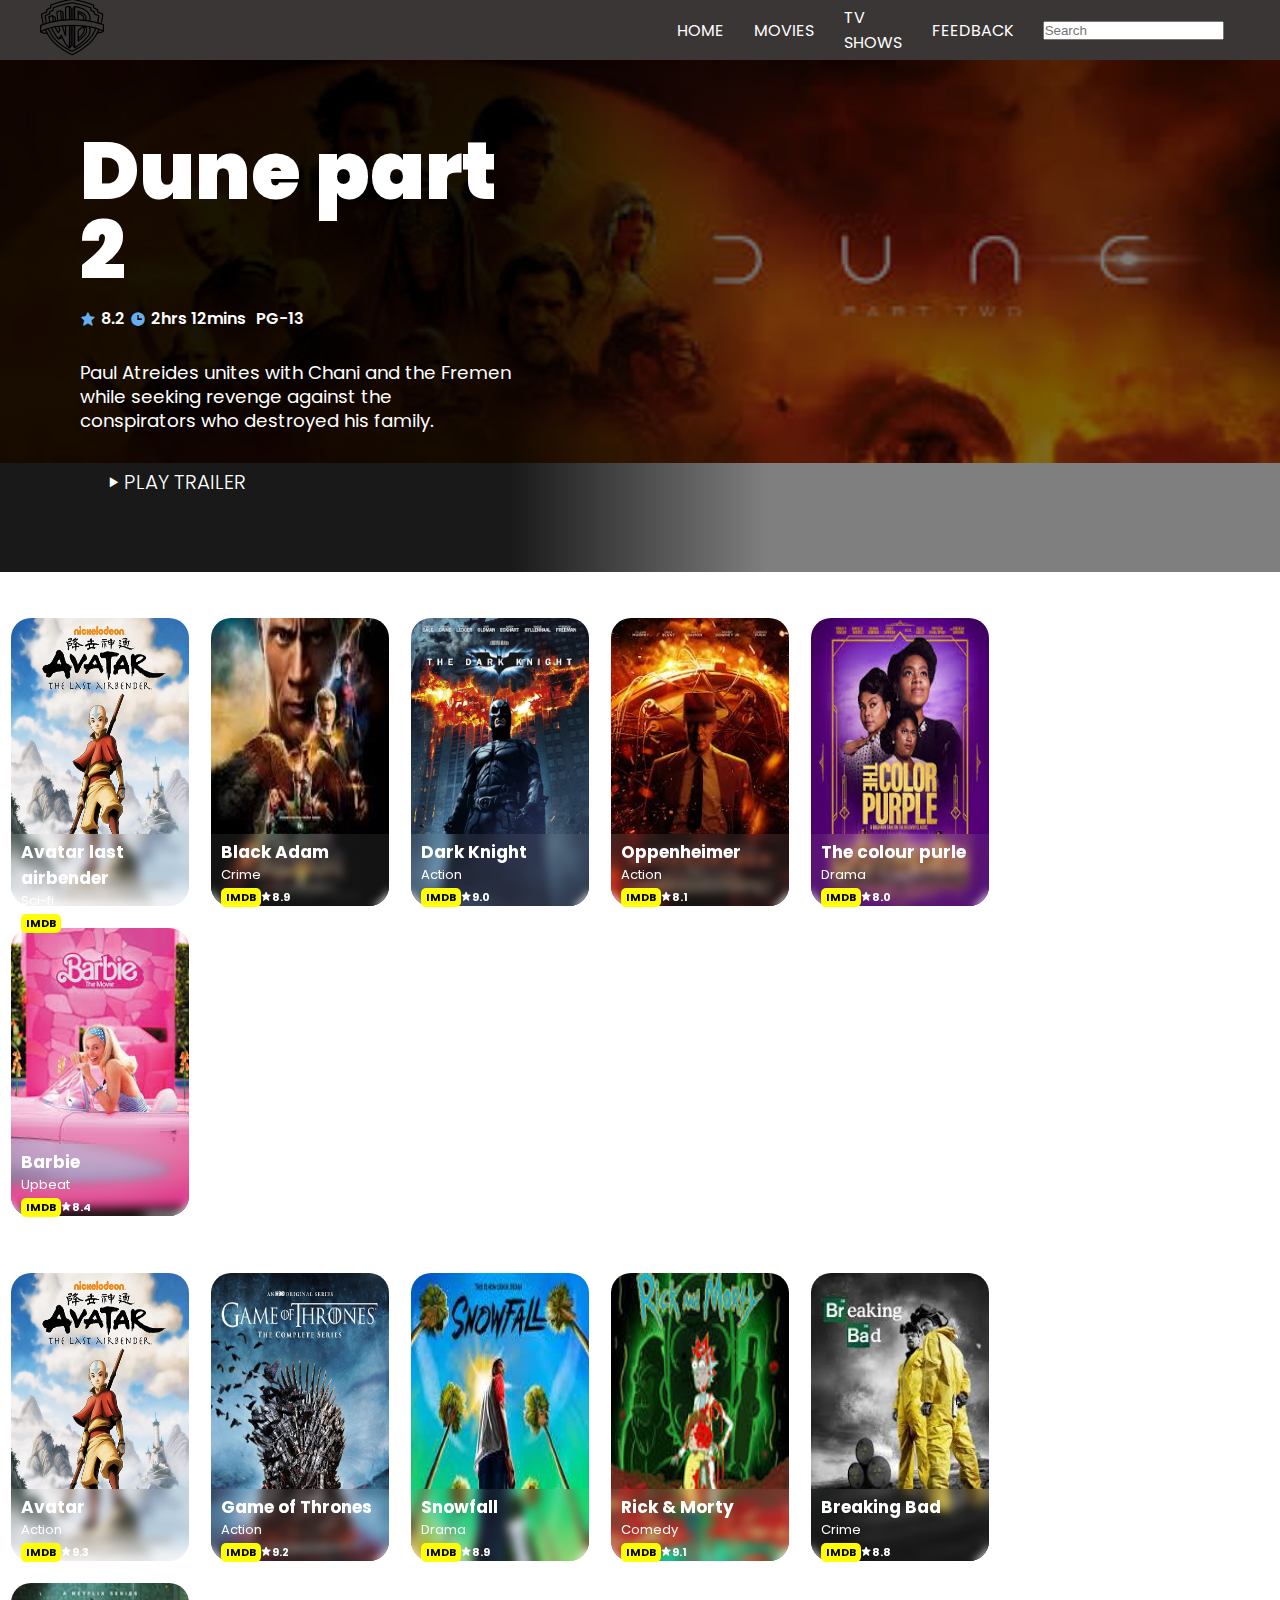
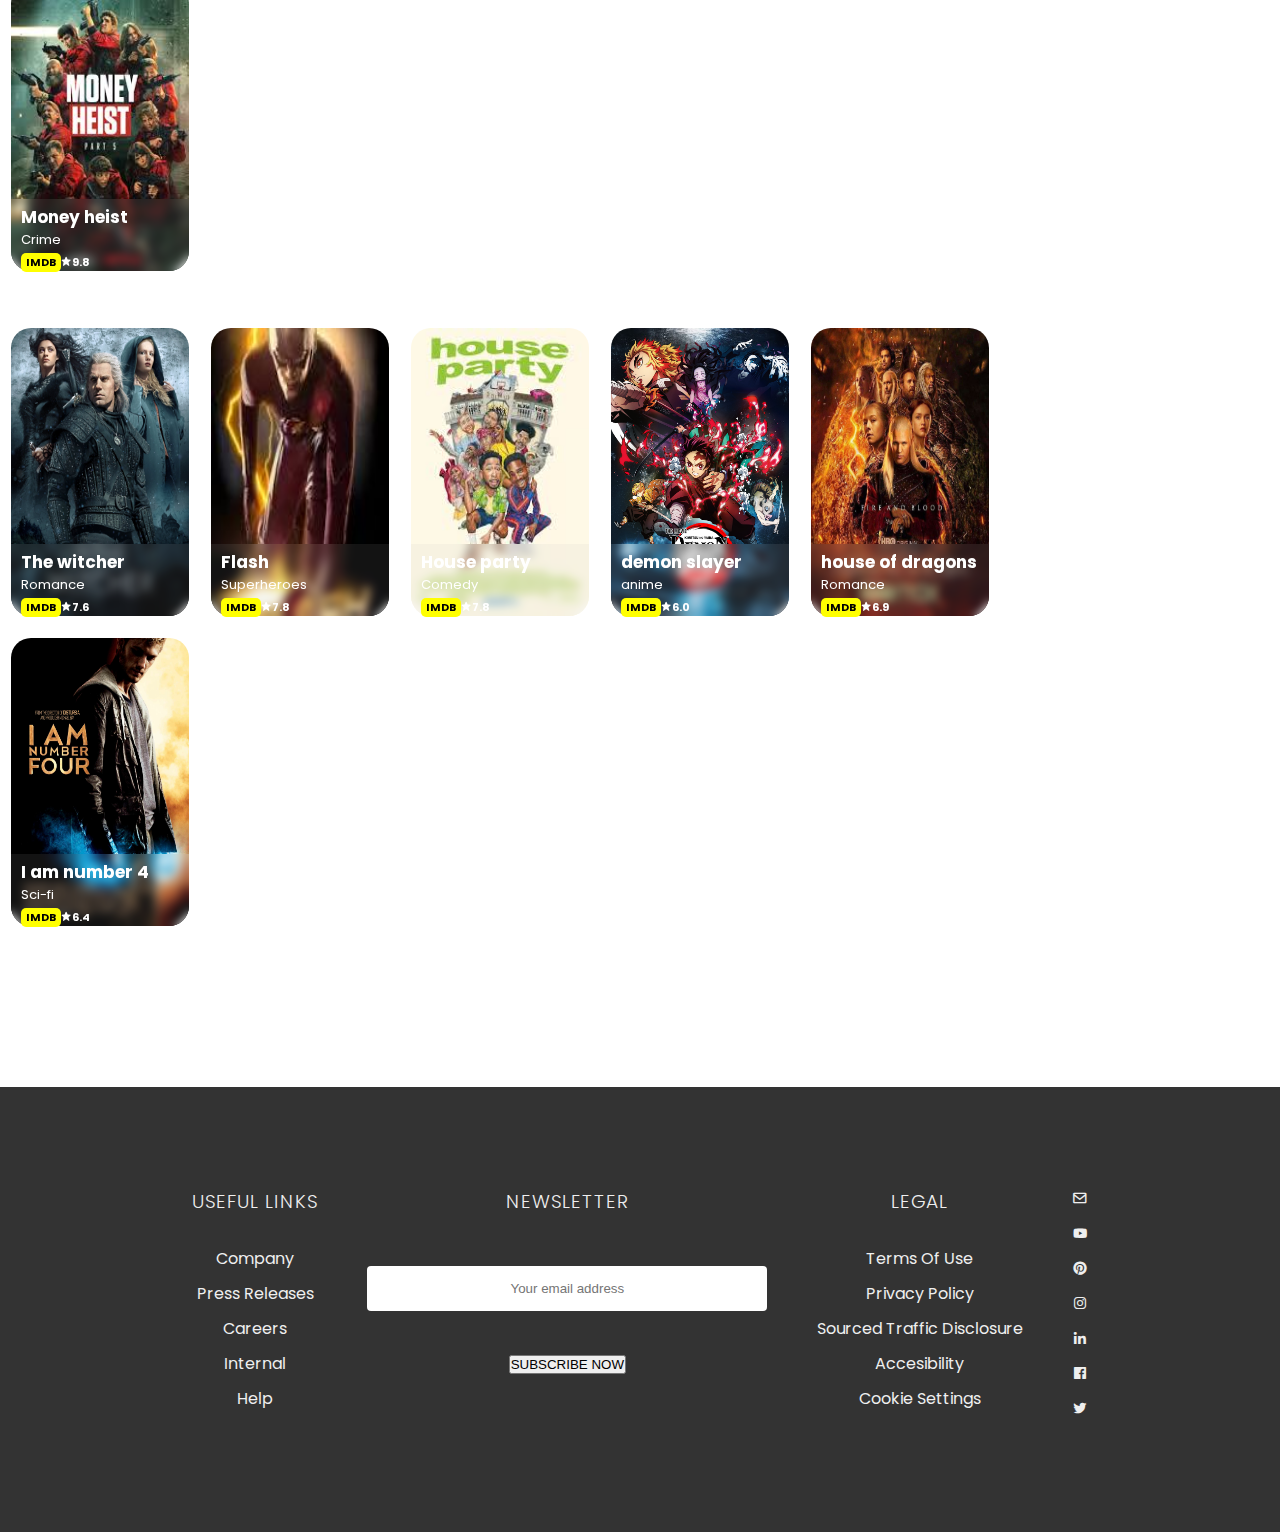
<file: index.html>
<!DOCTYPE html>

<html lang="en">

<head>

    <meta charset="UTF-8">
    <meta http-equiv="X-UA-Compatible" content="IE=edge">
    <meta name="viewport" content="width=device-width, initial-scale=1.0">
    <title>
        Warner Bros | Home
    </title>
    <link rel="shortcut icon" href="images/android-chrome-192x192.png">
    <!---GOOGLE FONTS---->
    <link rel="preconnect" href="https://fonts.googleapis.com">
    <link rel="preconnect" href="https://fonts.gstatic.com" crossorigin>
    <link href="https://fonts.googleapis.com/css2?family=Poppins:wght@100;200;300;400;600;700&display=swap" rel="stylesheet">
    <!--OWL CAUROUSEL-->
    <link rel="stylesheet" href="https://cdnjs.cloudflare.com/ajax/libs/OwlCarousel2/2.3.4/assets/owl.carousel.min.css" integrity="sha512-tS3S5qG0BlhnQROyJXvNjeEM4UpMXHrQfTGmbQ1gKmelCxlSEBUaxhRBj/EFTzpbP4RVSrpEikbmdJobCvhE3g==" crossorigin="anonymous" referrerpolicy="no-referrer" />
    <!--BOX ICON-->
    <link href='https://unpkg.com/boxicons@2.1.4/css/boxicons.min.css' rel='stylesheet'>
    <!---CSS APP LINK-->
    <link rel="stylesheet" href="style.css">

</head>

<body>

    <!--NAV-->

    <div class="nav-wrapper">
        <div class="container">
            <div class="nav">
                <a href="#" class="logo">  
                    <img src="warner-bros.png">
                </a>
                <ul class="nav-menu" id="nav-menu">
                    <li><a href="index.html">Home</a></li>
                    <li><a href="movies.html">Movies</a></li>
                    <li><a href="tvshows.html">TV Shows</a></li>
                    
                    <li><a href="feedback.html">Feedback</a></li>
                    <input type="search" id="search" name="search" placeholder="Search" required/>
                </ul>
                <!--MOBILE MENU TOOGLE-->
                <div class="hamburger-menu" id="hamburger-menu">
                    <div class="hamburger"></div>
                </div>
            </div>
        </div>
    </div>
    <!--END NAV-->
    <!--HERO SECTION-->
    <div class="hero-section">
        <div class="hero-slide">
            <div class="carousel-nav-center" id="hero-carousel">
                        <!--SLIDE ITEM-->
                <div class="hero-slide-item">
                    <img src="dune prt 2.jpeg" alt="">
                    <div class="overlay"></div>
                    <div class="hero-slide-item-content">
                        <div class="item-content-wrapper">
                            <div class="item-content-title">
                                Dune part 2
                            </div>
                            <div class="movie-infos">
                                <div class="movie-info">
                                    <i class='bx bxs-star' ></i>
                                    <span>8.2</span>
                                </div>
                                <div class="movie-info">
                                    <i class='bx bxs-time' ></i>
                                    <span>2hrs 12mins</span>
                                </div>
                                <div class="movie-info">
                                    <span>PG-13</span>
                                </div>
                            </div>
                            <div class="item-content-description">
                                Paul Atreides unites with Chani and the Fremen while seeking revenge against the conspirators who destroyed his family.
                            </div>
                            <div class="item-action">
                                <a href="Dune Part 2.html" class="btn btn-hover">
                                    <i class='bx bx-play' ></i>
                                    <span>Play Trailer</span>
                                </a>
                            </div>
                        </div>
                        <!--END SLIDE ITEM-->                   
                </div>
         </div>

     </div>
    
    
    <!--HERO SECTION-->
    <h2>TOP RATED MOVIES</h2>
    <section class="container-2">

        <div class="boxes">
            <img src="avatar last airbender.jpg" alt="">
            <div class="movies-content">
                      <h3>Avatar last airbender</h3>
                      <p>Sci-fi</p>
                      <h6><span>IMDB</span><i class='bx bxs-star' ></i>8.8</h6>
                  </div>
        </div>

        <div class="boxes">
            <img src="black adam.jpg" alt="">
            <div class="movies-content">
                      <h3>Black Adam</h3>
                      <p>Crime</p>
                      <h6><span>IMDB</span><i class='bx bxs-star' ></i>8.9</h6>
                  </div>
        </div>

        <div class="boxes">
            <img src="dark knight.jpg" alt="">
            <div class="movies-content">
                      <h3>Dark Knight</h3>
                      <p>Action</p>
                      <h6><span>IMDB</span><i class='bx bxs-star' ></i>9.0</h6>
                  </div>
        </div>

        <div class="boxes">
            <img src="Oppenheimer.jpeg" alt="">
            <div class="movies-content">
                  <h3>Oppenheimer</h3>
                  <p>Action</p>
                  <h6><span>IMDB</span><i class='bx bxs-star' ></i>8.1</h6>
              </div>
        </div>

        <div class="boxes">
            <img src="the color purple.jpg" alt="">
            <div class="movies-content">
                      <h3>The colour purle</h3>
                      <p>Drama</p>
                      <h6><span>IMDB</span><i class='bx bxs-star' ></i>8.0</h6>
                  </div>
        </div>

        <div class="boxes">
            <img src="barbie,jpeg.jpg" alt="">
            <div class="movies-content">
                      <h3>Barbie</h3>
                      <p>Upbeat</p>
                      <h6><span>IMDB</span><i class='bx bxs-star' ></i>8.4</h6>
                  </div>
        </div>

    </section>

    <h2>FAVOURITE SERIES</h2>
    <section class="container-2">


        <div class="boxes">
            <img src="avatar last airbender.jpg" alt="">
            <div class="movies-content">
                      <h3>Avatar</h3>
                      <p>Action</p>
                      <h6><span>IMDB</span><i class='bx bxs-star' ></i>9.3</h6>
                  </div>
        </div>

        <div class="boxes">
            <img src="game of thrones.jpg" alt="">
            <div class="movies-content">
                      <h3>Game of Thrones</h3>
                      <p>Action</p>
                      <h6><span>IMDB</span><i class='bx bxs-star' ></i>9.2</h6>
                  </div>
        </div>


        <div class="boxes">
            <img src="snowfall.jpeg" alt="">
            <div class="movies-content">
                      <h3>Snowfall</h3>
                      <p>Drama</p>
                      <h6><span>IMDB</span><i class='bx bxs-star' ></i>8.9</h6>
                  </div>
        </div>


        <div class="boxes">
            <img src="rick and morty.jpeg" alt="">
            <div class="movies-content">
                      <h3>Rick & Morty</h3>
                      <p>Comedy</p>
                      <h6><span>IMDB</span><i class='bx bxs-star' ></i>9.1</h6>
                  </div>
        </div>


        <div class="boxes">
            <img src="breaking bad.jpeg" alt="">
            <div class="movies-content">
                      <h3>Breaking Bad</h3>
                      <p>Crime</p>
                      <h6><span>IMDB</span><i class='bx bxs-star' ></i>8.8</h6>
                  </div>
        </div>

        <div class="boxes">
            <img src="money heist.jpeg" alt="">
            <div class="movies-content">
                      <h3>Money heist</h3>
                      <p>Crime</p>
                      <h6><span>IMDB</span><i class='bx bxs-star' ></i>9.8</h6>
                  </div>
        </div>

    </section>

    <h2>BECAUSE YOU WATCHED</h2>
    <section class="container-2">

        <div class="boxes">
            <img src="the witcher.jpg" alt="">
            <div class="movies-content">
                      <h3>The witcher</h3>
                      <p>Romance</p>
                      <h6><span>IMDB</span><i class='bx bxs-star' ></i>7.6</h6>
                  </div>
        </div>

        <div class="boxes">
            <img src="flash.jpeg" alt="">
            <div class="movies-content">
                      <h3>Flash</h3>
                      <p>Superheroes</p>
                      <h6><span>IMDB</span><i class='bx bxs-star' ></i>7.8</h6>
                  </div>
        </div>

        <div class="boxes">
            <img src="house party.jpeg" alt="">
            <div class="movies-content">
                      <h3>House party</h3>
                      <p>Comedy</p>
                      <h6><span>IMDB</span><i class='bx bxs-star' ></i>7.8</h6>
                  </div>
        </div>  

        <div class="boxes">
            <img src="demon slayer.jpg" alt="">
            <div class="movies-content">
                      <h3>demon slayer</h3>
                      <p>anime</p>
                      <h6><span>IMDB</span><i class='bx bxs-star' ></i>6.0</h6>
                  </div>
        </div>

        <div class="boxes">
            <img src="house of dragons.jpg" alt="">
            <div class="movies-content">
                      <h3>house of dragons
                      </h3>
                      <p>Romance</p>
                      <h6><span>IMDB</span><i class='bx bxs-star' ></i>6.9</h6>
                  </div>
        </div>

        <div class="boxes">
            <img src="i am number 4.jpg" alt="">
            <div class="movies-content">
                      <h3>I am number 4</h3>
                      <p>Sci-fi</p>
                      <h6><span>IMDB</span><i class='bx bxs-star' ></i>6.4</h6>
                  </div>
        </div>

    </section>

    



   


    <footer>
        <div class="col-1">
            <h3>USEFUL LINKS</h3>
            <a href="#">Company</a>
            <a href="#">Press Releases</a>
            <a href="#">Careers</a>
            <a href="#">Internal</a>
            <a href="#">Help</a>
        </div>
        <div class="c0l-2">
            <h3>NEWSLETTER</h3>
            <form>
                <input type="email" placeholder="Your email address" required>
                <br>
                <button type="submit">SUBSCRIBE NOW</button>
            </form>
        </div>
        <div class="col-3">
            <h3>LEGAL</h3>
            <a href="#">Terms Of Use</a>
            <a href="#">Privacy Policy</a>
            <a href="#">Sourced Traffic Disclosure</a>
            <a href="#">Accesibility</a>
            <a href="#">Cookie Settings</a>
        </div>
        <div class="col-4">
            <a href=""><i class='bx bx-envelope' ></i></a>
            <a href=""><i class='bx bxl-youtube' ></i></a> 
            <a href=""><i class='bx bxl-pinterest' ></i></a>
            <a href=""><i class='bx bxl-instagram' ></i></a>  
            <a href=""><i class='bx bxl-linkedin' ></i></a>
            <a href=""><i class='bx bxl-facebook-square'></i></a>
            <a href=""><i class='bx bxl-twitter' ></i></a>
        </div>



    </footer>

    <script src="https://code.jquery.com/jquery-3.7.0.min.js" integrity="sha256-2Pmvv0kuTBOenSvLm6bvfBSSHrUJ+3A7x6P5Ebd07/g=" crossorigin="anonymous"></script>

    <!--OWL CAROUSEL-->

    <script src="https://cdnjs.cloudflare.com/ajax/libs/OwlCarousel2/2.3.4/owl.carousel.min.js" integrity="sha512-bPs7Ae6pVvhOSiIcyUClR7/q2OAsRiovw4vAkX+zJbw3ShAeeqezq50RIIcIURq7Oa20rW2n2q+fyXBNcU9lrw==" crossorigin="anonymous" referrerpolicy="no-referrer"></script>

    <!--APP SCRIPT-->

    <script src="app.js"></script>

</body>

</html>
</file>
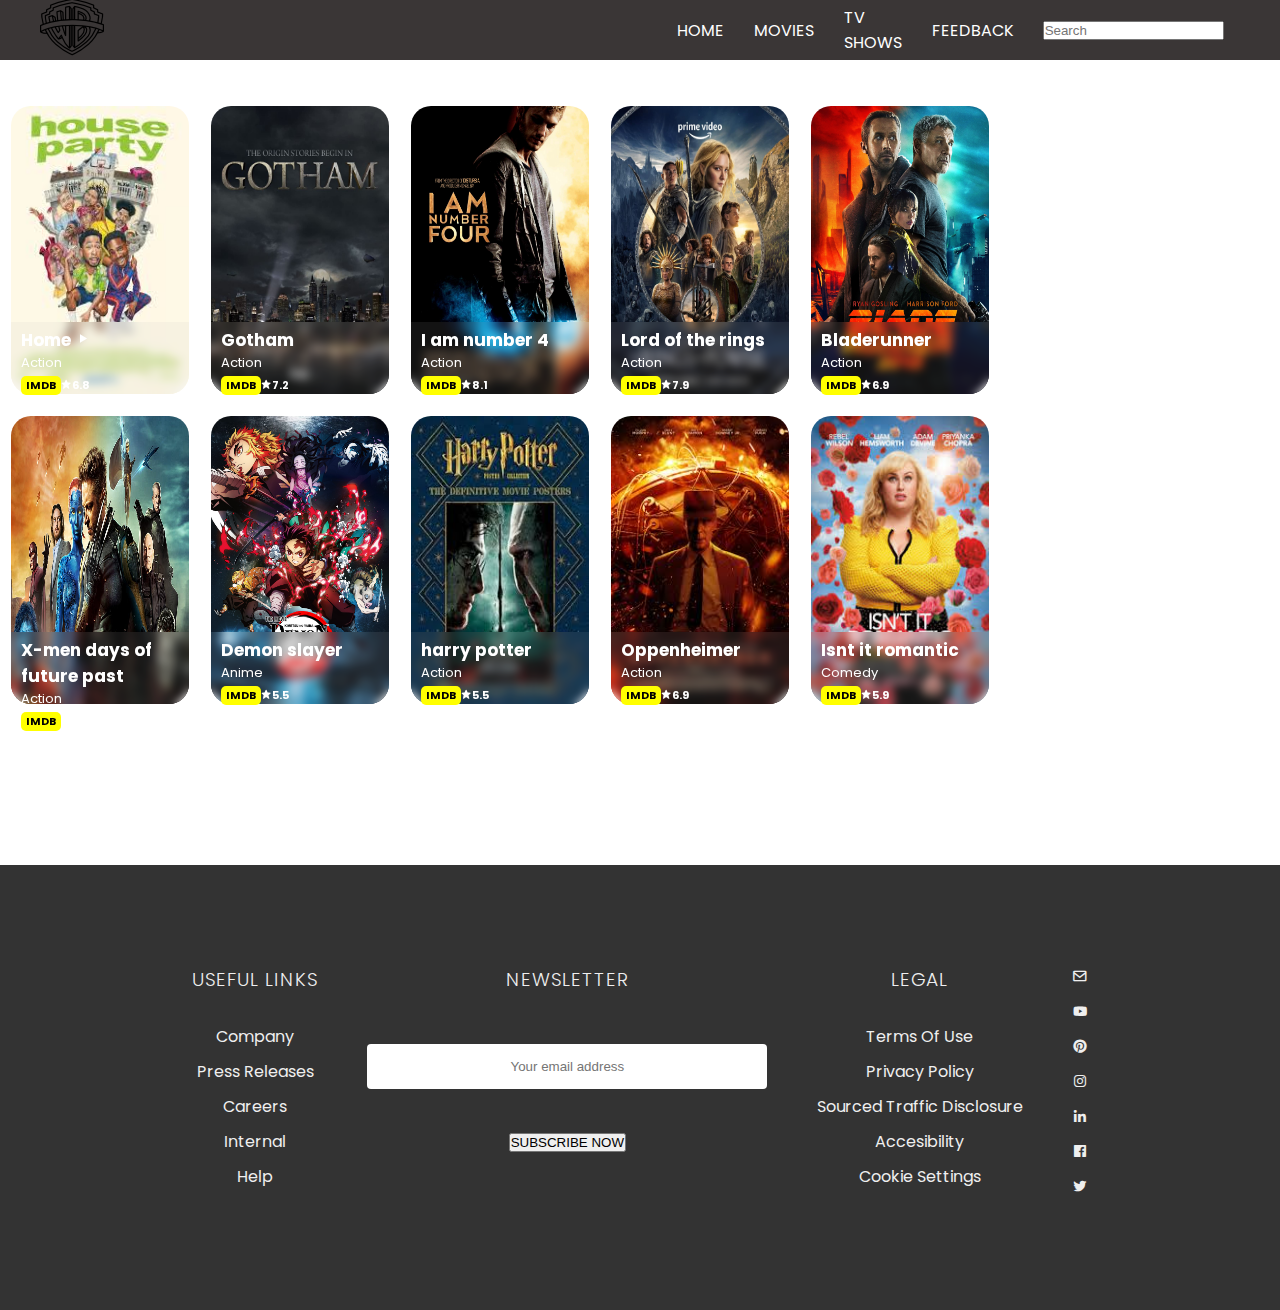
<file: movies.html>
<!DOCTYPE html>

<html lang="en">

<head>

    <meta charset="UTF-8">
    <meta http-equiv="X-UA-Compatible" content="IE=edge">
    <meta name="viewport" content="width=device-width, initial-scale=1.0">
    <title>
        Warner Bros | Movies
    </title>
    <link rel="shortcut icon" href="images/android-chrome-192x192.png">
    <!---GOOGLE FONTS---->
    <link rel="preconnect" href="https://fonts.googleapis.com">
    <link rel="preconnect" href="https://fonts.gstatic.com" crossorigin>
    <link href="https://fonts.googleapis.com/css2?family=Poppins:wght@100;200;300;400;600;700&display=swap" rel="stylesheet">
    <!--OWL CAUROUSEL-->
    <link rel="stylesheet" href="https://cdnjs.cloudflare.com/ajax/libs/OwlCarousel2/2.3.4/assets/owl.carousel.min.css" integrity="sha512-tS3S5qG0BlhnQROyJXvNjeEM4UpMXHrQfTGmbQ1gKmelCxlSEBUaxhRBj/EFTzpbP4RVSrpEikbmdJobCvhE3g==" crossorigin="anonymous" referrerpolicy="no-referrer" />
    <!--BOX ICON-->
    <link href='https://unpkg.com/boxicons@2.1.4/css/boxicons.min.css' rel='stylesheet'>
    <!---CSS APP LINK-->
    <link rel="stylesheet" href="style.css">

</head>

<body>
              <!--NAV-->

    <div class="nav-wrapper">
          <div class="container">
              <div class="nav">
                  <a href="#" class="logo">  
                      <img src="warner-bros.png">
                  </a>
                  <ul class="nav-menu" id="nav-menu">
                      <li><a href="index.html">Home</a></li>
                      <li><a href="movies.html">Movies</a></li>
                      <li><a href="tvshows.html">TV Shows</a></li>
                      
                      
                      <li><a href="feedback.html">Feedback</a></li>
                      <input type="search" id="search" name="search" placeholder="Search" required/>
                  </ul>
                  <!--MOBILE MENU TOOGLE-->
                  <div class="hamburger-menu" id="hamburger-menu">
                      <div class="hamburger"></div>
                  </div>
              </div>
          </div>
      </div>
      <!--END NAV-->

      <h2>Movies</h2>
      <section class="container-2">
        
          <div class="boxes">
            <a href="home.html">
              <img src="house party.jpeg" alt="">
              <div class="movies-content">
                    <h3>Home <i class='bx bx-play'></i></h3>
                    <p>Action</p>
                    <h6><span>IMDB</span><i class='bx bxs-star' ></i>6.8</h6>
                </div>
            </a>
          </div>
          <div class="boxes">
              <img src="gotham.jpg" alt="">
              <div class="movies-content">
                    <h3>Gotham</h3>
                    <p>Action</p>
                    <h6><span>IMDB</span><i class='bx bxs-star' ></i>7.2</h6>
                </div>
          </div>
          <div class="boxes">
              <img src="i am number 4 (1).jpg" alt="">
              <div class="movies-content">
                    <h3>I am number 4</h3>
                    <p>Action</p>
                    <h6><span>IMDB</span><i class='bx bxs-star' ></i>8.1</h6>
                </div>
          </div>
          <div class="boxes">
              <img src="lord of the rings.jpg" alt="">
              <div class="movies-content">
                    <h3>Lord of the rings</h3>
                    <p>Action</p>
                    <h6><span>IMDB</span><i class='bx bxs-star' ></i>7.9</h6>
                </div>
          </div>
          <div class="boxes">
              <img src="blade runner (1).jpg" alt="">
              <div class="movies-content">
                    <h3>Bladerunner</h3>
                    <p>Action</p>
                    <h6><span>IMDB</span><i class='bx bxs-star' ></i>6.9</h6>
                </div>
          </div>
          <div class="boxes">
              <img src="x-men-days-of-future-past-poster-wallpaper-preview (1).jpg" alt="">
              <div class="movies-content">
                    <h3>X-men days of future past</h3>
                    <p>Action</p>
                    <h6><span>IMDB</span><i class='bx bxs-star' ></i>6.4</h6>
                </div>
            </div>
          <div class="boxes">
                    <img src="demon slayer.jpg" alt="">
                    <div class="movies-content">
                              <h3>Demon slayer</h3>
                              <p>Anime</p>
                              <h6><span>IMDB</span><i class='bx bxs-star' ></i>5.5</h6>
                          </div>
                </div>
                <div class="boxes">
                    <img src="harrypotter.jpeg" alt="">
                    <div class="movies-content">
                              <h3>harry potter</h3>
                              <p>Action</p>
                              <h6><span>IMDB</span><i class='bx bxs-star' ></i>5.5</h6>
                          </div>
                </div>
                <div class="boxes">
                    <img src="Oppenheimer.jpeg" alt="">
                    <div class="movies-content">
                              <h3>Oppenheimer</h3>
                              <p>Action</p>
                              <h6><span>IMDB</span><i class='bx bxs-star' ></i>6.9</h6>
                          </div>
                </div>
                <div class="boxes">
                    <img src="Isnt it romantic.jpeg" alt="">
                    <div class="movies-content">
                              <h3>Isnt it romantic</h3>
                              <p>Comedy</p>
                              <h6><span>IMDB</span><i class='bx bxs-star' ></i>5.9</h6>
                          </div>
                </div>
                </div>

      </section>


      <footer>
        <div class="col-1">
            <h3>USEFUL LINKS</h3>
            <a href="#">Company</a>
            <a href="#">Press Releases</a>
            <a href="#">Careers</a>
            <a href="#">Internal</a>
            <a href="#">Help</a>
        </div>
        <div class="c0l-2">
            <h3>NEWSLETTER</h3>
            <form>
                <input type="email" placeholder="Your email address" required>
                <br>
                <button type="submit">SUBSCRIBE NOW</button>
            </form>
        </div>
        <div class="col-3">
            <h3>LEGAL</h3>
            <a href="#">Terms Of Use</a>
            <a href="#">Privacy Policy</a>
            <a href="#">Sourced Traffic Disclosure</a>
            <a href="#">Accesibility</a>
            <a href="#">Cookie Settings</a>
        </div>

        <div class="col-4">
            <a href=""><i class='bx bx-envelope' ></i></a>
            <a href=""><i class='bx bxl-youtube' ></i></a> 
            <a href=""><i class='bx bxl-pinterest' ></i></a>
            <a href=""><i class='bx bxl-instagram' ></i></a>  
            <a href=""><i class='bx bxl-linkedin' ></i></a>
            <a href=""><i class='bx bxl-facebook-square'></i></a>
            <a href=""><i class='bx bxl-twitter' ></i></a>
        </div>



    </footer>






<script src="https://code.jquery.com/jquery-3.7.0.min.js" integrity="sha256-2Pmvv0kuTBOenSvLm6bvfBSSHrUJ+3A7x6P5Ebd07/g=" crossorigin="anonymous"></script>

<!--OWL CAROUSEL-->

<script src="https://cdnjs.cloudflare.com/ajax/libs/OwlCarousel2/2.3.4/owl.carousel.min.js" integrity="sha512-bPs7Ae6pVvhOSiIcyUClR7/q2OAsRiovw4vAkX+zJbw3ShAeeqezq50RIIcIURq7Oa20rW2n2q+fyXBNcU9lrw==" crossorigin="anonymous" referrerpolicy="no-referrer"></script>

<!--APP SCRIPT-->

<script src="app.js"></script>
</body>
</html>
</file>
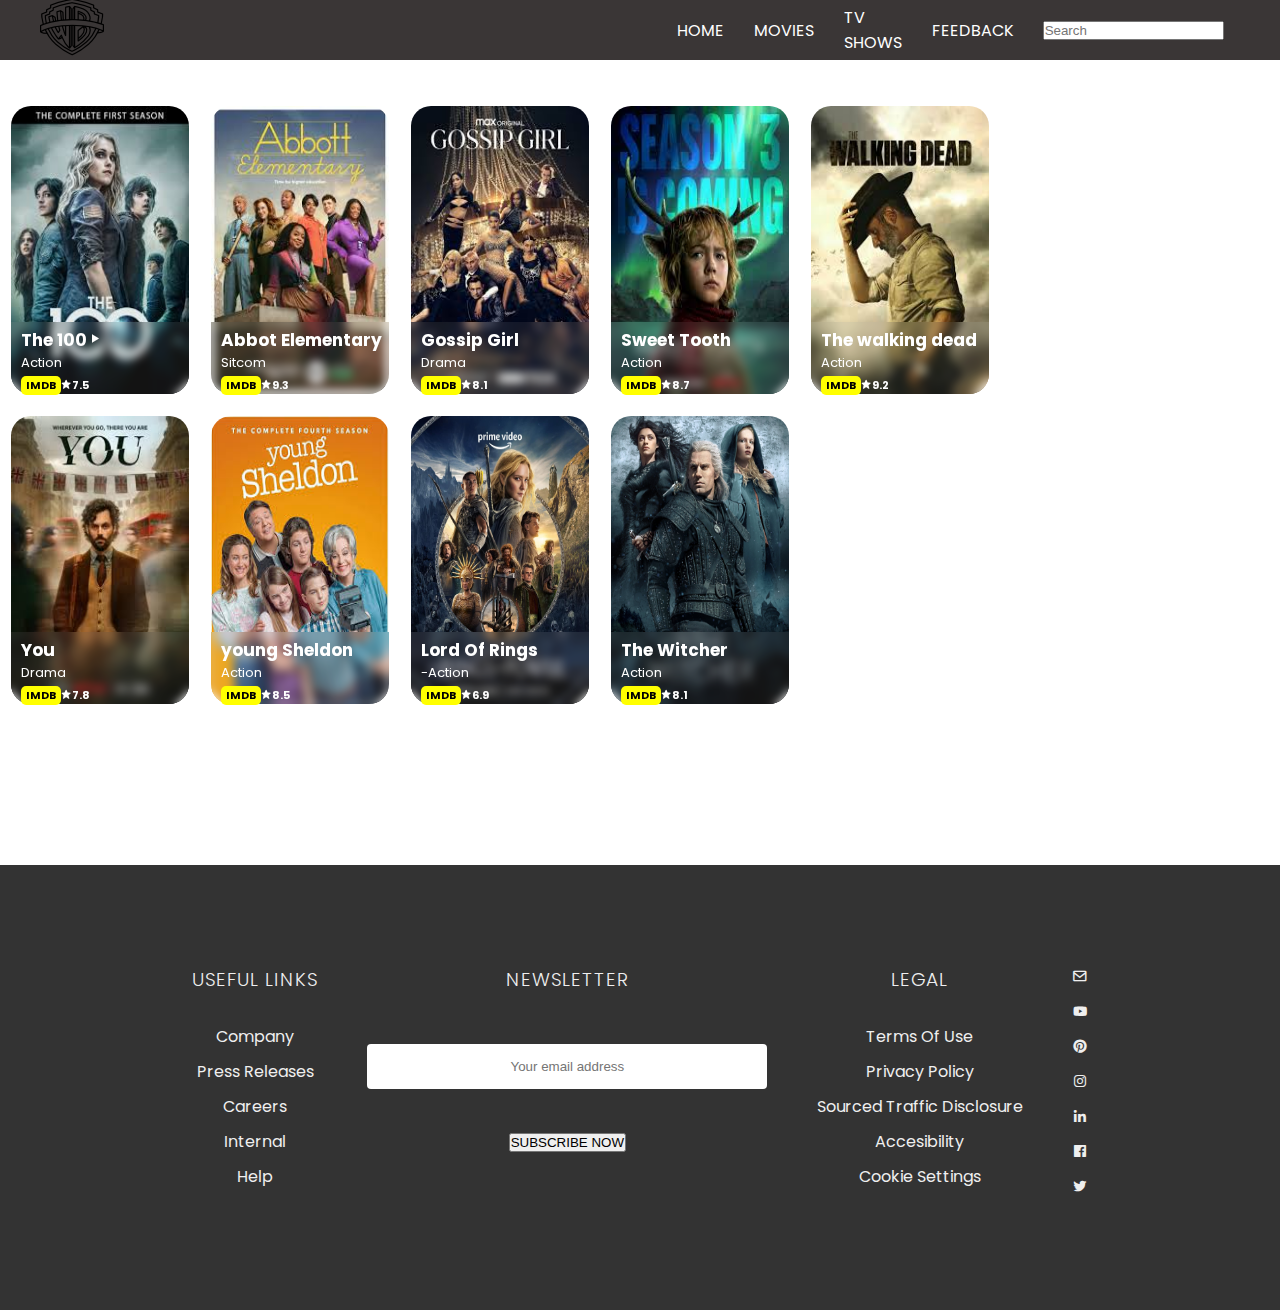
<file: tvshows.html>
<!DOCTYPE html>

<html lang="en">

<head>

    <meta charset="UTF-8">
    <meta http-equiv="X-UA-Compatible" content="IE=edge">
    <meta name="viewport" content="width=device-width, initial-scale=1.0">
    <title>
        Warner Bros | TV Shows
    </title>
    <link rel="shortcut icon" href="images/android-chrome-192x192.png">
    <!---GOOGLE FONTS---->
    <link rel="preconnect" href="https://fonts.googleapis.com">
    <link rel="preconnect" href="https://fonts.gstatic.com" crossorigin>
    <link href="https://fonts.googleapis.com/css2?family=Poppins:wght@100;200;300;400;600;700&display=swap" rel="stylesheet">
    <!--OWL CAUROUSEL-->
    <link rel="stylesheet" href="https://cdnjs.cloudflare.com/ajax/libs/OwlCarousel2/2.3.4/assets/owl.carousel.min.css" integrity="sha512-tS3S5qG0BlhnQROyJXvNjeEM4UpMXHrQfTGmbQ1gKmelCxlSEBUaxhRBj/EFTzpbP4RVSrpEikbmdJobCvhE3g==" crossorigin="anonymous" referrerpolicy="no-referrer" />
    <!--BOX ICON-->
    <link href='https://unpkg.com/boxicons@2.1.4/css/boxicons.min.css' rel='stylesheet'>
    <!---CSS APP LINK-->
    <link rel="stylesheet" href="style.css">

</head>

<body>

              <!--NAV-->

    <div class="nav-wrapper">
          <div class="container">
              <div class="nav">
                  <a href="#" class="logo">  
                      <img src="warner-bros.png">
                  </a>
                  <ul class="nav-menu" id="nav-menu">
                      <li><a href="index.html">Home</a></li>
                      <li><a href="movies.html">Movies</a></li>
                      <li><a href="tvshows.html">TV Shows</a></li>
                      
                      <li><a href="feedback.html">Feedback</a></li>
                      <input type="search" id="search" name="search" placeholder="Search" required/>
                  </ul>
                  <!--MOBILE MENU TOOGLE-->
                  <div class="hamburger-menu" id="hamburger-menu">
                      <div class="hamburger"></div>
                  </div>
              </div>
          </div>
      </div>
      <!--END NAV-->
      <h2>ACTION</h2>
      <section class="container-2">

          <div class="boxes">
            <a href="arrow.html">
                    <img src="the 100.jpeg" alt="">
                    <div class="movies-content">
                              <h3>The 100<i class='bx bx-play'></i></h3>
                              <p>Action</p>
                              <h6><span>IMDB</span><i class='bx bxs-star' ></i>7.5</h6>
                          </div>
            </a>
                </div>
                <div class="boxes">
                    <img src="abbot elemntary.jpeg" alt="">
                    <div class="movies-content">
                              <h3>Abbot Elementary</h3>
                              <p>Sitcom</p>
                              <h6><span>IMDB</span><i class='bx bxs-star' ></i>9.3</h6>
                          </div>
                </div>
                <div class="boxes">
                    <img src="gossip girl.jpg" alt="">
                    <div class="movies-content">
                              <h3>Gossip Girl</h3>
                              <p>Drama</p>
                              <h6><span>IMDB</span><i class='bx bxs-star' ></i>8.1</h6>
                          </div>
                </div>
                <div class="boxes">
                    <img src="sweet tooth.jpeg" alt="">
                    <div class="movies-content">
                              <h3>Sweet Tooth</h3>
                              <p>Action</p>
                              <h6><span>IMDB</span><i class='bx bxs-star' ></i>8.7</h6>
                          </div>
                </div>
                <div class="boxes">
                    <img src="the walking dead.jpeg" alt="">
                    <div class="movies-content">
                              <h3>The walking dead</h3>
                              <p>Action</p>
                              <h6><span>IMDB</span><i class='bx bxs-star' ></i>9.2</h6>
                          </div>
                </div>
                <div class="boxes">
                    <img src="you.jpeg" alt="">
                    <div class="movies-content">
                              <h3>You</h3>
                              <p>Drama</p>
                              <h6><span>IMDB</span><i class='bx bxs-star' ></i>7.8</h6>
                          </div>
                </div>  
                <div class="boxes">
                    <img src="young sheldon.jpeg" alt="">
                    <div class="movies-content">
                              <h3>young Sheldon</h3>
                              <p>Action</p>
                              <h6><span>IMDB</span><i class='bx bxs-star' ></i>8.5</h6>
                          </div>
                </div>
                <div class="boxes">
                    <img src="lord of the rings (1).jpg" alt="">
                    <div class="movies-content">
                              <h3>Lord Of Rings</h3>
                              <p>-Action</p>
                              <h6><span>IMDB</span><i class='bx bxs-star' ></i>6.9</h6>
                          </div>
                </div>
                <div class="boxes">
                    <img src="the witcher.jpg" alt="">
                    <div class="movies-content">
                              <h3>The Witcher</h3>
                              <p>Action</p>
                              <h6><span>IMDB</span><i class='bx bxs-star' ></i>8.1</h6>
                          </div>
                </div>
        

            </section>

        

      </section>


      <footer>
        <div class="col-1">
            <h3>USEFUL LINKS</h3>
            <a href="#">Company</a>
            <a href="#">Press Releases</a>
            <a href="#">Careers</a>
            <a href="#">Internal</a>
            <a href="#">Help</a>
        </div>
        <div class="c0l-2">
            <h3>NEWSLETTER</h3>
            <form>
                <input type="email" placeholder="Your email address" required>
                <br>
                <button type="submit">SUBSCRIBE NOW</button>
            </form>
        </div>
        <div class="col-3">
            <h3>LEGAL</h3>
            <a href="#">Terms Of Use</a>
            <a href="#">Privacy Policy</a>
            <a href="#">Sourced Traffic Disclosure</a>
            <a href="#">Accesibility</a>
            <a href="#">Cookie Settings</a>
        </div>

        <div class="col-4">
            <a href=""><i class='bx bx-envelope' ></i></a>
            <a href=""><i class='bx bxl-youtube' ></i></a> 
            <a href=""><i class='bx bxl-pinterest' ></i></a>
            <a href=""><i class='bx bxl-instagram' ></i></a>  
            <a href=""><i class='bx bxl-linkedin' ></i></a>
            <a href=""><i class='bx bxl-facebook-square'></i></a>
            <a href=""><i class='bx bxl-twitter' ></i></a>
        </div>



    </footer>



<script src="https://code.jquery.com/jquery-3.7.0.min.js" integrity="sha256-2Pmvv0kuTBOenSvLm6bvfBSSHrUJ+3A7x6P5Ebd07/g=" crossorigin="anonymous"></script>

<!--OWL CAROUSEL-->

<script src="https://cdnjs.cloudflare.com/ajax/libs/OwlCarousel2/2.3.4/owl.carousel.min.js" integrity="sha512-bPs7Ae6pVvhOSiIcyUClR7/q2OAsRiovw4vAkX+zJbw3ShAeeqezq50RIIcIURq7Oa20rW2n2q+fyXBNcU9lrw==" crossorigin="anonymous" referrerpolicy="no-referrer"></script>

<!--APP SCRIPT-->

<script src="app.js"></script>

</body>
</html>
</file>
<file: style.css>
@import url('https://fonts.googleapis.com/css2?family=Poppins:wght@100;200;300;400;600;700&display=swap');
:root{
    --main-color: #66afee;
    --body-bg: #a24040;
    --box-bg: #a53e3e;
    --text-color: #fff;

    --nav-height: 60px;
    --space-top: 30px;

}

* {
    padding: 0;
    margin: 0;
    box-sizing: border-box;
}

html {
    font-size: 16px;
}

body{
    font-family: 'Poppins', sans-serif;
    background-color: var(--body-bg);
    color: var(--text-color);
    padding-top: var(--nav-height);
    background: url(../) no-repeat center center/cover;
}

a {
    text-decoration: none;
}

img {
    max-width: 100%;
}

.container {
    max-width: 1920px;
    padding: 0 40px;
    margin: auto;
}

.overlay {
    position: absolute;
    top: 0;
    right: 0;
    bottom: 0;
    left: 0;
    background-color: rgba( 0, 0, 0, 0.5);
}

.nav-wrapper {
    position: fixed;
    top: 0;
    left: 0;
    width: 100%;
    z-index: 99;
    background-color: #3a3636;
}

.nav {
    display: flex;
    align-items: center;
    justify-content: space-between;
    color: var(--text-color);
    height: var(--nav-height);
}

.nav a {
    color: var(--text-color);
}

.nav-menu {
    list-style: none;
    display: flex;
    align-items: center;
    padding: 0 20px;
}

.nav-menu li {
    margin-left: 30px;
}
.nav-menu a {
    text-transform: uppercase;
    font-weight: 400;
}

.nav-menu a:hover {
    color: var(--main-color);
}

.nav-menu a.btn:hover {
    color: unset;
}
#search {
    margin: 5%;
}

.btn {
    color: #fff;
    padding: .25rem 1.5rem;
    text-transform: uppercase;
    font-size: 1.25rem;
    font-weight: 300;
    display: inline-flex;
    position: relative;
    align-items: center;
}

.btn-hover::before {
    z-index: 1;
    content: "";
    position: absolute;
    top: 0;
    left: 0;
    width: 0%;
    height: 0%;
    background-color: var(--main-color);
    transition: .3s ease-in-out;
}

.btn-hover:hover::before {
    width: 100%;
    height: 100%;
}

.btn span {
    z-index: 1;
}

.hamburger-menu {
    --size: 30px;
    height: var(--size);
    width: var(--size);
    cursor: pointer;
    z-index: 101;
    position: relative;
    display: none;
    align-items: center;
}

.hamburger {
    position: relative;
}

.hamburger, .hamburger::before, .hamburger::after {
    width: var(--size);
    height: 3px;
    border-radius: .5rem;
    background-color: var(--text-color);
    transition: .4s;
}

.hamburger::before, .hamburger::after {
    content: "";
    position: absolute;
    left: 0;
}

.hamburger::before {
    top: -10px;
}

.hamburger::after {
    bottom: -10px;
}

.hamburger-menu.active .hamburger {
    background-color: transparent;
}

.hamburger-menu.active .hamburger::before {
    transform-origin: top left;
    transform: rotate(45deg);
    left: 6px;
}

.hamburger-menu.active .hamburger::after {
    transform-origin: bottom left;
    transform: rotate(-45deg);
    left: 6px;
}


.hero-slide-item {
    padding-top: 40%;
    position: relative;
    overflow: hidden;
}

.hero-slide-item img {
    width: 100%;
    position: absolute;
    top: 0;
    left: 0;
}

.hero-slide-item-content{
    position: absolute;
    top: 0;
    left: 0;
    width: 100%;
    height: 100%;
    color: var(--text-color);
    display: flex;
}

.item-content-wrapper {
    padding-left: 5rem;
    width: 40%;
    background-color: rgba( 0, 0, 0, 0.8);
    display: flex;
    flex-direction: column;
    justify-content: center;
    position: relative;
}

.item-content-wrapper::before {
    content: "";
    position: absolute;
    top: 0;
    left: 100%;
    width: 50%;
    height: 100%;
    background: linear-gradient(to right, rgba(0, 0, 0, 0.8), rgba(0, 0 ,0, 0));
}

.item-content-title {
    font-size: 5rem;
    line-height: 5rem;
    font-weight: 900;
}

.movie-infos {
    display: flex;
    align-items: center;
    flex-wrap: wrap;
    margin-top: calc(var(--space-top) / 2);
}

.movie-info {
    display: flex;
    align-items: center;
    font-size: -8rem;
    font-weight: 600;
}

.movie-info span {
    margin-left: 5px;
}

.movie-info i {
    color: var(--main-color);
}

.movie-info ~ .movie-info {
    margin-left: 5px;
}

.item-content-description {
    font-size: 1.15rem;
    margin-top: var(--space-top);
    line-height: 1.5rem;
}

.item-action {
    margin-top: var(--space-top);
}

.container-2 {
    width: 90%;
    height: auto;
    /*border: 1px solid #fff;*/
    display: flex;
    flex-wrap: wrap;
    /*margin: 10%;*/
    align-items: center;
}

.boxes {
    position: relative;
    width: 180px;
    height: 290px;
    border: 1px solid #fff;
    margin: 10px;
    border-radius: 20px;
    display: flex;
}

.boxes img{
    width: 100%;
    height: 100%;
    border-radius: 20px;
}

.boxes .movies-content {
    position: absolute;
    width: 100%;
    height: 25%;
    /*background: green;*/
    bottom: 0;
    border-radius: 0px 0px 20px 20px;
    z-index: 1;
}

.boxes .movies-content::before {
    position: absolute;
    content: "";
    width: 100%;
    height: 100%;
    background: rgba( 185, 185, 185, 0.1);
    backdrop-filter: blur(5px);
    border-radius: 0px 0px 20px 20px;
    z-index: -1;
}

.movies-content h3{
    color: #fff;
    padding: 5px 0px 0px 10px;
    font-size: 17px;
}

.movies-content p{
    color: #fff;
    padding: 0px 0px 5px 10px;
    font-size: 13px;
}

.movies-content h6{
    color: #fff;
    padding: 0px 0px 5px 10px;
}

.movies-content h6 span {
    color: #000;
    padding: 2px 5px;
    background: yellow;
    border-radius: 5px;
}

/*feedback*/
#register {
    width: 50%;
    height: 100%;
    align-items: center;
    margin: 27%;
    justify-content: space-between;
    line-height: 50px;
    padding: 10px;
    background-color: var(--body-bg);
    overflow: hidden;
    margin-top: 15%;
}

.details {
    margin: 30%;
    margin-top: -25%;
    font-size: 20px;
}

.suicidesquad {
    position: relative;
    width: 200px;
    height: 350px;
    border: 1px solid #fff;
    margin: 10px;
    border-radius: 20px;
    display: flex;
}


footer {
    margin-top: 150px;
    width: 100%;
    padding: 100px 15%;
    background: #333;
    color: #efefef;
    display: flex;
    justify-content: space-between;
}

footer div {
    text-align: center;
    
}

.col-2 {
    flex-grow: 2; 
}

footer div h3 {
    font-weight: 300;
    margin-bottom: 30px;
    letter-spacing: 1px;
}

.col-1 a {
    display: block;
    text-decoration: none;
    color: #efefef;
    margin-bottom: 10px;
}

.col-3 a {
    display: block;
    text-decoration: none;
    color: #efefef;
    margin-bottom: 10px;
    left: -60%;
}

form input {
    width: 400px;
    height: 45px;
    border-radius: 4px;
    text-align: center;
    margin-top: 20px;
    margin-bottom: 40px;
    outline: none;
    border: none;
}

.col-4 a{
    display: block;
    text-decoration: none;
    color: #efefef;
    margin-bottom: 10px;
}




/* RESPONSIVE */
@media only screen and (max-width: 850px) {
    html {
        font-size: 12px;
    }

    .hamburger-menu {
        display: grid;
    }

    .nav-menu {
        /*display: none;*/
        position: absolute;
        top: 100%;
        left: -100%;
        background-color: #000;
        flex-direction: column;
        width: 80%;
        height: 100vh;
        padding: 20px;
        transition: 0.3s ease-in-out;
    }

    .nav-menu li {
        margin: 10px 30px;
    }

    .nav-menu.active {
        left: 0;
    }
}
</file>
